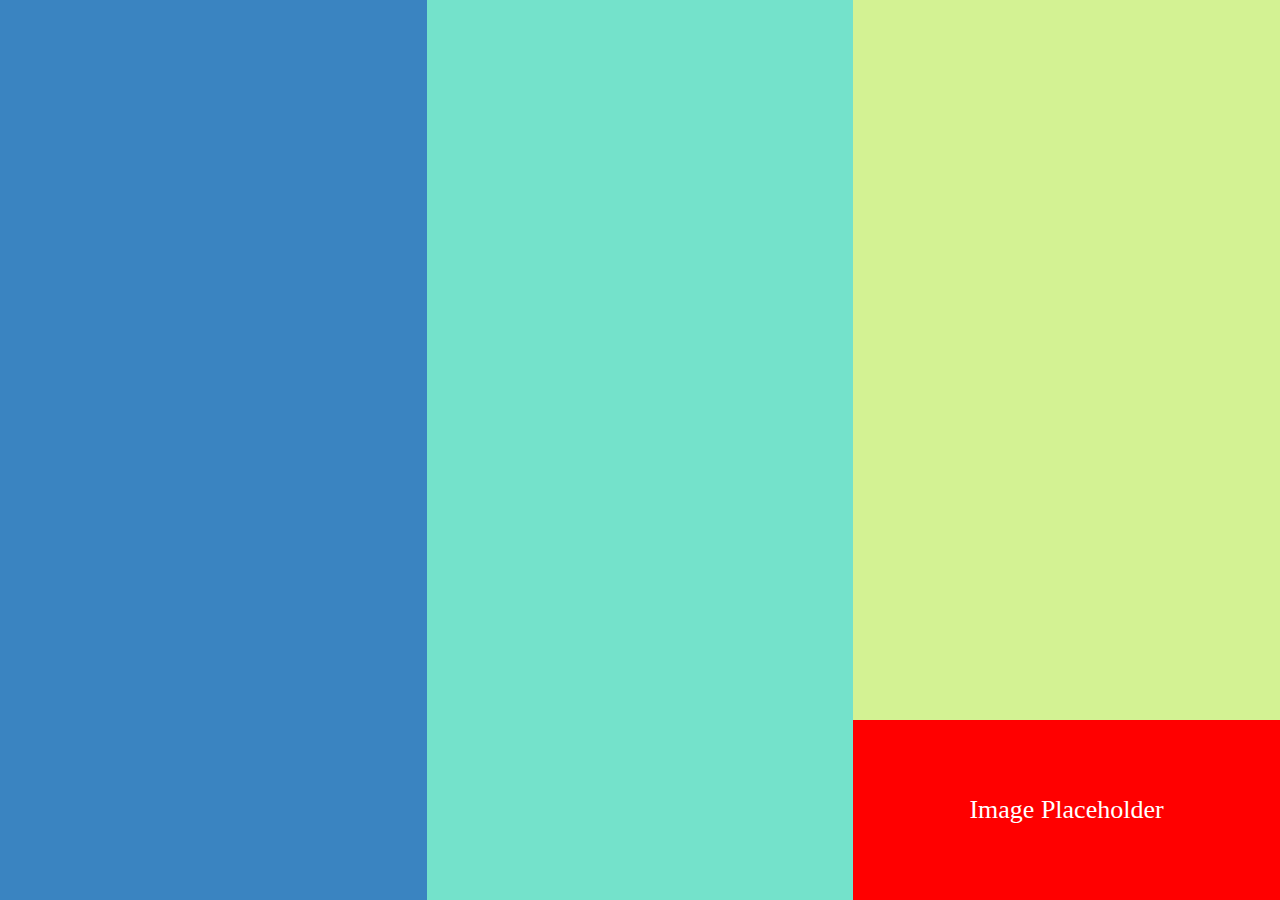
<file: second/index.html>
<!DOCTYPE html>
<html>
  <head>
    <meta charset="utf-8">
    <link rel="stylesheet" href="index.css">
    <title>Second</title>
  </head>
  <body>
    <div id="col-1" class="col"></div>
    <div id="col-2" class="col"></div>
    <div id="col-3" class="col">
      <div class="img-placeholder">
        <p>Image Placeholder</p>
      </div>
    </div>
  </body>
</html>
</file>
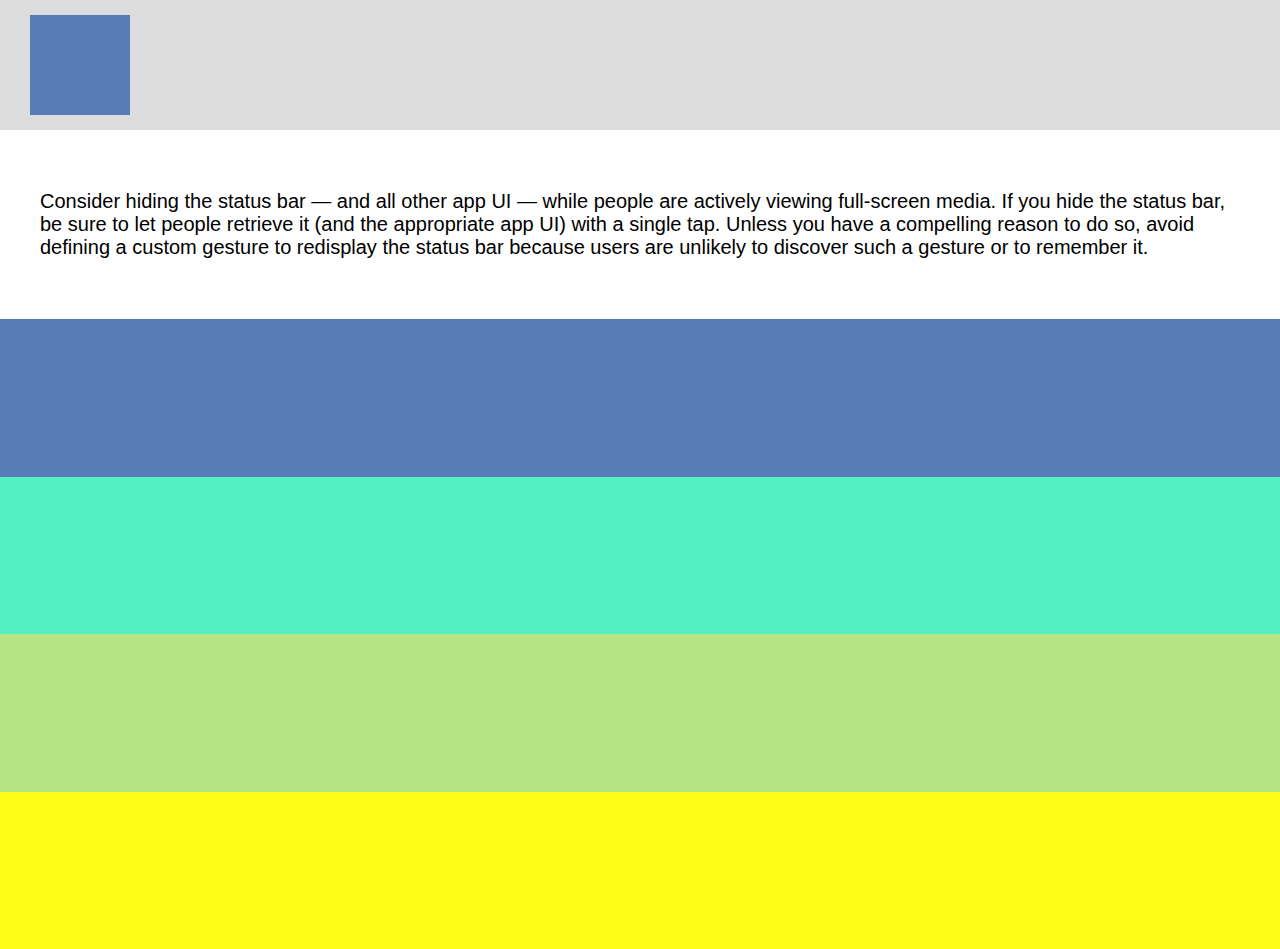
<file: third/index.html>
<!DOCTYPE html>
<html>
  <head>
    <meta charset="utf-8">
    <title>Third</title>
    <link rel="stylesheet" href="index.css">
  </head>
  <body>
    <header>
      <div class="logo"></div>
    </header>
    <div class="description">
      <p>Consider hiding the status bar &mdash; and all other app UI &mdash; while people are actively viewing full-screen media. If you hide the status bar, be sure to let people retrieve it (and the appropriate app UI) with a single tap. Unless you have a compelling reason to do so, avoid defining a custom gesture to redisplay the status bar because users are unlikely to discover such a gesture or to remember it.</p>
    </div>
    <div class="row-container">
      <div id="row-1" class="row"></div>
      <div id="row-2" class="row"></div>
      <div id="row-3" class="row"></div>
      <div id="row-4" class="row"></div>
    </div>
  </body>
</html>
</file>
<file: second/index.css>
body, html {
  margin: 0;
  padding: 0;
}

.col {
  height: 100vh;
  width: 33.33%;
  float: left;
}

#col-1 {
  background: rgb(58, 132, 193);
}

#col-2 {
  background: rgb(116, 226, 203);
}

#col-3 {
  background: rgb(211, 242, 147);
  position: relative;
}

.img-placeholder {
  width: 100%;
  height: 20vh;
  background-color: red;
  position: absolute;
  bottom: 0;
  text-align: center;
  display: flex;
  justify-content: center;
  align-items: center;
}

p {
  color: #fff;
  font-size: 26px;
}
</file>
<file: third/index.css>
body, html {
  margin: 0;
  padding: 0;
  font-family: sans-serif;
  font-size: 20px;
}

header {
  background: #ddd;
  padding: 15px 30px;
}

.logo {
  width: 100px;
  height: 100px;
  background: rgb(90, 124, 182);
}

.description {
  padding: 40px;
}

.row-container {
  width: 100%;
  height: 70vh;
  background: red;
}

.row {
  height: 25%;
}

#row-1 {
  background: rgb(90, 124, 182);
}

#row-2 {
  background: rgb(82, 241, 193);
}

#row-3 {
  background: rgb(182, 227, 132);
}

#row-4 {
  background: rgb(255, 253, 23);
}
</file>
